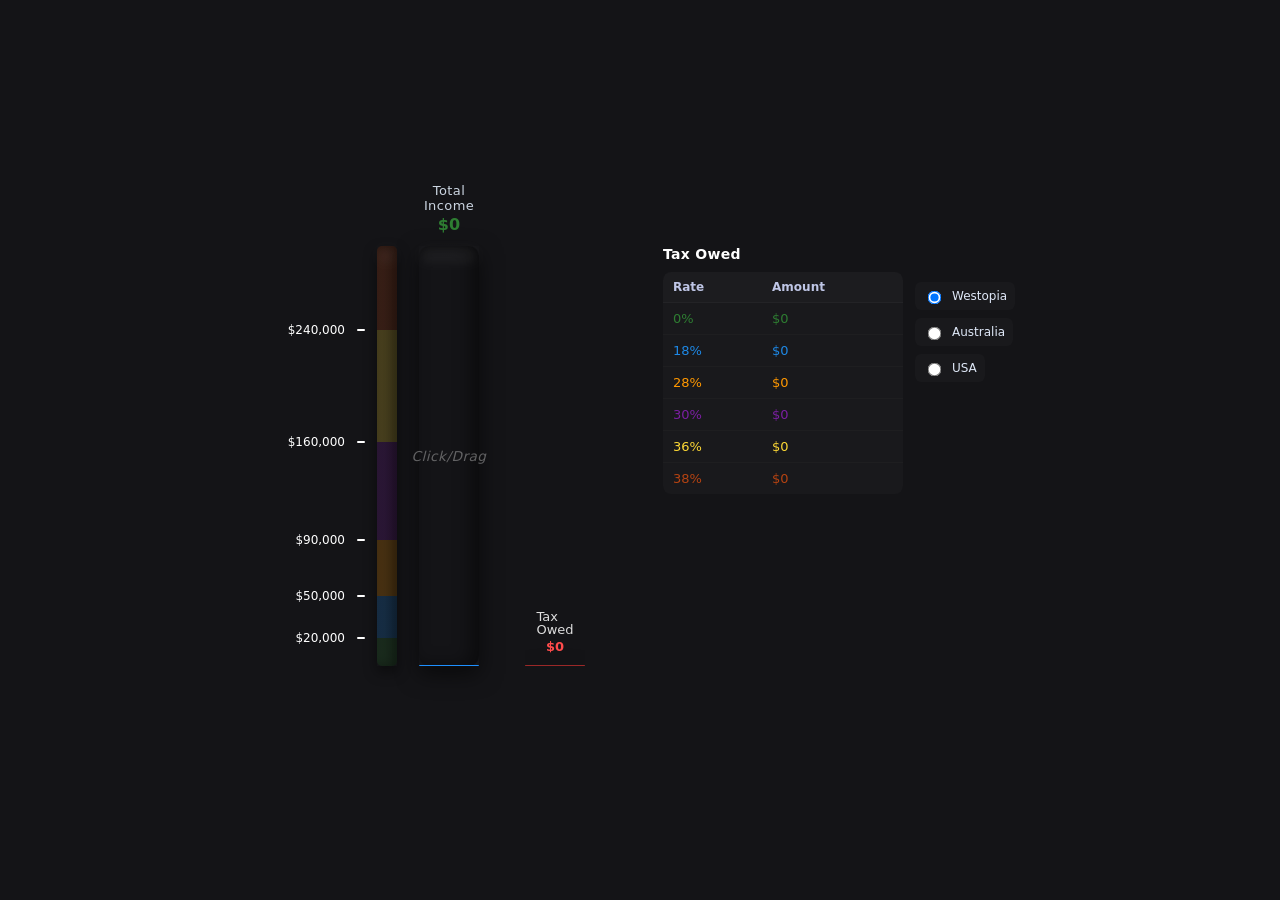
<file: index.html>
<!doctype html>
<html lang="en">
<head>
<meta charset="utf-8" />
<meta name="viewport" content="width=device-width,initial-scale=1" />
<title>Taxy — Slider</title>
<link rel="stylesheet" href="main.css">
</head>
<body>
  <div class="center">
    <div class="content">
      <!-- left: bars group includes echo, main, and tax-owed bar immediately to the right of main -->
      <div class="bars" role="group" aria-label="Taxy sliders">
        <!-- Echo bar (left) -->
        <div class="slider-wrap echo-wrap" aria-hidden="true">
          <div class="echo-ticks" aria-hidden="true">
            <div class="tick-item" data-value="0"><div class="tick-label">$0</div><div class="tick"></div></div>
            <div class="tick-item" data-value="24000"><div class="tick-label">$24,000</div><div class="tick"></div></div>
            <div class="tick-item" data-value="62000"><div class="tick-label">$62,000</div><div class="tick"></div></div>
            <div class="tick-item" data-value="140000"><div class="tick-label">$140,000</div><div class="tick"></div></div>
            <div class="tick-item" data-value="196000"><div class="tick-label">$196,000</div><div class="tick"></div></div>
            <div class="tick-item" data-value="244000"><div class="tick-label">$244,000</div><div class="tick"></div></div>
          </div>
          <input id="echoSlider" class="vertical echo" type="range" min="0" max="260000" step="100" value="0" aria-label="Echo slider">
        </div>

        <!-- Main bar (center) -->
        <div class="slider-column" role="group" aria-label="Taxy main slider container">
          <div class="label-block" aria-hidden="true">
            <div class="label-title">Total Income</div>
            <div id="incomeValue" class="income-value">$0</div>
          </div>
          <div class="slider-wrap">
            <input id="taxySlider" class="vertical main" type="range" min="0" max="260000" step="100" value="0" aria-label="Taxy vertical slider">
          </div>
        </div>

        <!-- Tax owed visual bar: immediately to the right of the main bar -->
        <div class="tax-owed-column" aria-hidden="true">
          <div class="tax-owed-wrap" aria-hidden="true">
            <!-- absolute positioned red fill anchored at bottom (only filled portion visible) -->
            <div id="taxOwedFill" class="tax-owed-fill" style="height:0%" role="progressbar" aria-valuemin="0" aria-valuemax="100" aria-valuenow="0" aria-label="Tax owed fill"></div>

            <!-- combined label + value that moves together above the filled area (hidden when tax = 0) -->
            <div id="taxOwedIndicator" class="tax-owed-indicator" aria-hidden="true" style="display:none">
              <div class="tax-owed-label">Tax Owed</div>
              <div id="taxOwedValue" class="tax-owed-value">$0</div>
            </div>
          </div>
        </div>
      </div>

      <!-- Tax table panel to the right -->
      <aside class="tax-panel" aria-label="Tax owed panel">
        <div class="tax-heading">Tax Owed</div>
        <div id="systemSwitch" class="system-switch" aria-label="Tax systems"></div>
        <table class="tax-table" aria-label="Tax owed table">
          <thead>
            <tr><th>Rate</th><th>Amount</th></tr>
          </thead>
          <tbody id="taxTableBody">
            <!-- JS will populate rows (highest → lowest) -->
          </tbody>
        </table>
      </aside>
    </div>
  </div>

<script src="main.js" defer></script>
</body>
</html>
</file>
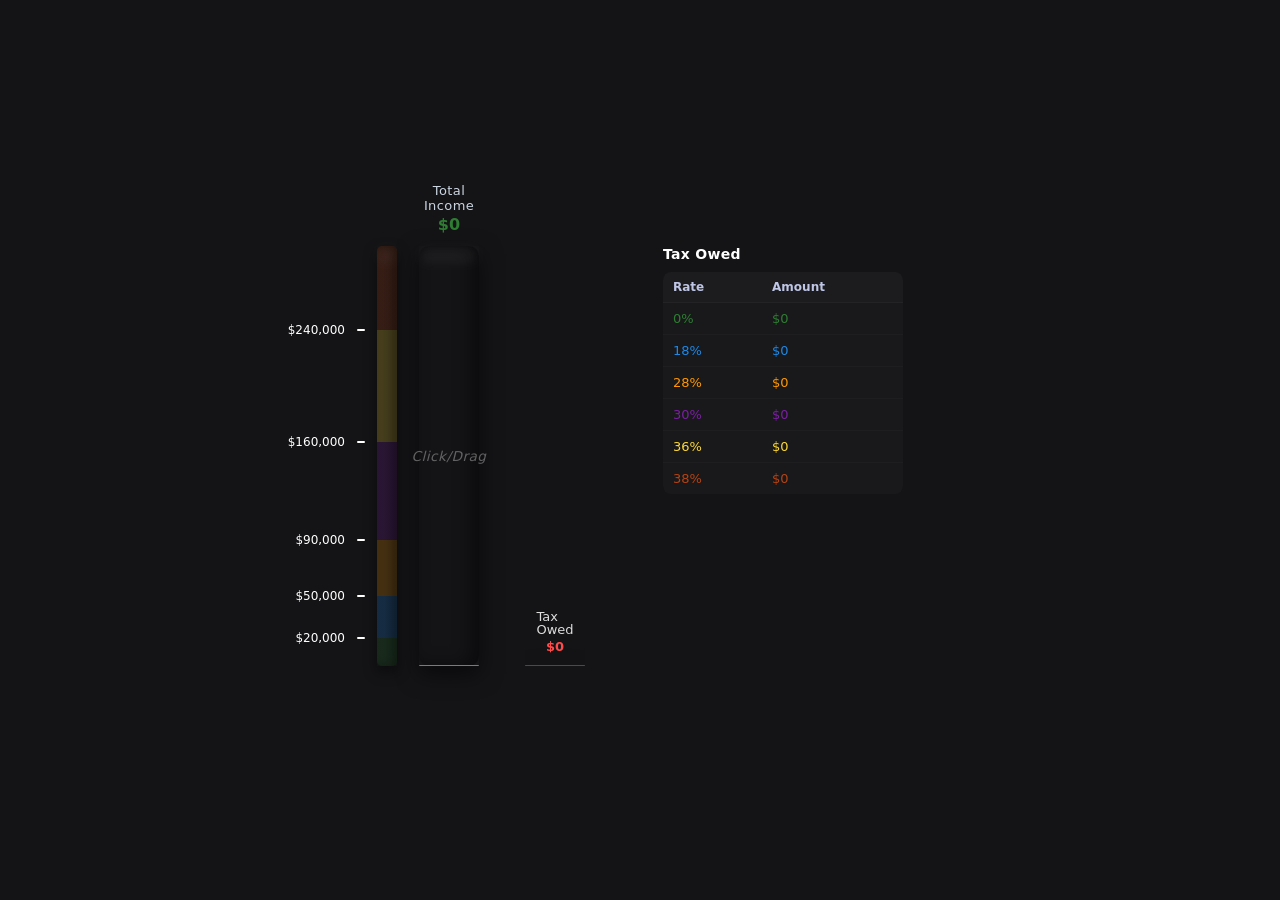
<file: main.html>
<!doctype html>
<html lang="en">
<head>
<meta charset="utf-8" />
<meta name="viewport" content="width=device-width,initial-scale=1" />
<title>Taxy — Slider</title>
<link rel="stylesheet" href="main.css">
</head>
<body>
  <div class="center">
    <div class="content">
      <!-- left: bars group includes echo, main, and tax-owed bar immediately to the right of main -->
      <div class="bars" role="group" aria-label="Taxy sliders">
        <!-- Echo bar (left) -->
        <div class="slider-wrap echo-wrap" aria-hidden="true">
          <div class="echo-ticks" aria-hidden="true">
            <div class="tick-item" data-value="0"><div class="tick-label">$0</div><div class="tick"></div></div>
            <div class="tick-item" data-value="24000"><div class="tick-label">$24,000</div><div class="tick"></div></div>
            <div class="tick-item" data-value="62000"><div class="tick-label">$62,000</div><div class="tick"></div></div>
            <div class="tick-item" data-value="140000"><div class="tick-label">$140,000</div><div class="tick"></div></div>
            <div class="tick-item" data-value="196000"><div class="tick-label">$196,000</div><div class="tick"></div></div>
            <div class="tick-item" data-value="244000"><div class="tick-label">$244,000</div><div class="tick"></div></div>
          </div>
          <input id="echoSlider" class="vertical echo" type="range" min="0" max="260000" step="100" value="0" aria-label="Echo slider">
        </div>

        <!-- Main bar (center) -->
        <div class="slider-column" role="group" aria-label="Taxy main slider container">
          <div class="label-block" aria-hidden="true">
            <div class="label-title">Total Income</div>
            <div id="incomeValue" class="income-value">$0</div>
          </div>
          <div class="slider-wrap">
            <input id="taxySlider" class="vertical main" type="range" min="0" max="260000" step="100" value="0" aria-label="Taxy vertical slider">
          </div>
        </div>

        <!-- Tax owed visual bar: immediately to the right of the main bar -->
        <div class="tax-owed-column" aria-hidden="true">
          <div class="tax-owed-wrap" aria-hidden="true">
            <!-- absolute positioned red fill anchored at bottom (only filled portion visible) -->
            <div id="taxOwedFill" class="tax-owed-fill" style="height:0%" role="progressbar" aria-valuemin="0" aria-valuemax="100" aria-valuenow="0" aria-label="Tax owed fill"></div>

            <!-- combined label + value that moves together above the filled area (hidden when tax = 0) -->
            <div id="taxOwedIndicator" class="tax-owed-indicator" aria-hidden="true" style="display:none">
              <div class="tax-owed-label">Tax Owed</div>
              <div id="taxOwedValue" class="tax-owed-value">$0</div>
            </div>
          </div>
        </div>
      </div>

      <!-- Tax table panel to the right -->
      <aside class="tax-panel" aria-label="Tax owed panel">
        <div class="tax-heading">Tax Owed</div>
        <table class="tax-table" aria-label="Tax owed table">
          <thead>
            <tr><th>Rate</th><th>Amount</th></tr>
          </thead>
          <tbody id="taxTableBody">
            <!-- JS will populate rows (highest → lowest) -->
          </tbody>
        </table>
      </aside>
    </div>
  </div>

<script src="main.js" defer></script>
</body>
</html>
</file>
<file: main.css>
:root{
  --bg-dark: #141417;
  --track-light: #9e9e9e;              /* darker grey for unfilled */
  --track-light-alpha: rgba(158,158,158,0.2); /* 20% opacity unfilled */
  --fill-blue: #1e90ff; /* bright blue */
  --echo-green: #2e7d32; /* green for echo bar */
}

html,body{height:100%;margin:0;background:var(--bg-dark);color:#eee;font-family:system-ui,Segoe UI,Arial;}

.center {
  min-height:100vh;
  /* allow the page to grow/scroll when sliders are taller than the viewport */
  overflow: auto;
  display:flex;
  align-items:center;
  justify-content:center;
}

/* container holding both bars, echo on the left */
.bars {
  display:flex;
  gap:22px;               /* space between echo and main (updated) */
  align-items: flex-end; /* baseline alignment so bars and tax-owed align at bottom */
  justify-content:center;
  margin-top: 12px;       /* margin instead of padding so labels don't push bars down */
}

/* visual container for each vertical slider */
.slider-wrap {
  width: 60px;         /* visual width of the vertical slider (main) */
  height: 420px;       /* visual height of the vertical slider */
  display:flex;
  align-items:center;
  justify-content:center;
  /* single-purpose container for the track only (label moved out) */
  position: relative;
  transition: transform 160ms ease, box-shadow 160ms ease;
  /* subtle drop shadow to lift the bar */
  box-shadow: 0 8px 22px rgba(0,0,0,0.55);
}

/* Slightly smaller shadow & lift for the echo container */
.slider-wrap.echo-wrap {
  width: 20px;
  box-shadow: 0 6px 14px rgba(0,0,0,0.45);
  transition: transform 160ms ease, box-shadow 160ms ease;
}

/* ticks to the left of the echo bar */
.echo-ticks {
  position: absolute;
  /* place ticks 12px to left of the echo bar */
  right: calc(100% + 12px);
  top: 0;
  height: 100%;
  width: 8px; /* base width for alignment; labels will overflow to the left */
  overflow: visible;
  pointer-events: none;
}
/* each tick item holds the horizontal dash and its left label */
.echo-ticks .tick-item {
  position: absolute;
  right: 0;
  display: flex;
  align-items: center;
  gap: 12px;              /* 12px distance between label and dash */
  white-space: nowrap;
  transform: translateY(-50%); /* center vertically at the given top position */
}
.echo-ticks .tick {
  width: 8px;
  height: 2px;
  background: #fff;
  border-radius: 1px;
  flex: 0 0 auto;
}
.echo-ticks .tick-label {
  color: #fff;
  font-size: 12px;
  line-height: 1;
  margin: 0;
  padding: 0;
}

/* decorative highlight (top bevel) — positioned above the track,
   uses pointer-events:none so it doesn't interfere with dragging. */
.slider-wrap::after {
  content: "";
  position: absolute;
  left: 50%;
  transform: translateX(-50%);
  width: calc(100% - 8px);
  height: 10px;
  top: 6px;
  border-radius: 8px;
  pointer-events: none;
  background: linear-gradient(180deg, rgba(255,255,255,0.14), rgba(255,255,255,0));
  mix-blend-mode: screen;
  filter: blur(6px);
  opacity: 0.9;
}

/* hover / active lift to emphasize "raised" effect */
.slider-wrap:hover {
  /* keep the static shadow but do not move the bar on hover */
  transform: none;
  box-shadow: 0 8px 22px rgba(0,0,0,0.55);
}

/* column that contains the track; label is absolutely positioned so it doesn't affect bar alignment */
.slider-column {
  width: 60px;
  height: 420px; /* same fixed height as .slider-wrap so bars always match exactly */
  display: flex;
  align-items: center;
  justify-content: center;
  position: relative; /* label will be positioned above without changing layout */
}

/* label positioned above the bar (doesn't change bar vertical position).
   bottom: calc(100% + 12px) ensures the label's bottom sits at least 12px above the top of the bar */
.label-block {
  position: absolute;
  bottom: calc(100% + 12px);
  left: 50%;
  transform: translateX(-50%);
  text-align: center;
  color: #ddd;
  pointer-events: none;
}
.label-title { font-size: 13px; color: #cbd5e1; letter-spacing: 0.4px; }
.income-value { font-size: 16px; font-weight: 600; color: #fff; margin-top: 2px; }

/* narrower echo container */
.slider-wrap.echo-wrap {
  width: 20px;         /* echo bar width as requested */
}

/* rotated range to make it vertical.
   width represents the visual height after rotation */
input[type="range"].vertical{
  -webkit-appearance: none;
  appearance: none;
  background: transparent; /* gradient set by JS */
  outline: none;
  /* allow horizontal pan for slider interaction but prevent vertical page scroll while touching */
  touch-action: pan-x;
  /* prevent the input from shrinking inside the 60px .slider-wrap */
  flex: 0 0 auto;
  width: 420px;   /* visual height */
  max-width: none;
  height: 60px;   /* visual thickness (becomes width after rotation) */
  transform: rotate(-90deg);
  cursor: pointer;
  border-radius: 10px; /* rounded corners for main track background */
  /* inner shadow to give thickness to the track itself */
  box-shadow: inset 0 -8px 18px rgba(0,0,0,0.45);
  transition: box-shadow 120ms ease;
}

/* echo input uses a thinner track (matches echo width) */
input[type="range"].vertical.echo{
  height: 20px;   /* echo thickness (becomes width after rotation) */
  box-shadow: inset 0 -6px 12px rgba(0,0,0,0.35);
}

/* track - transparent because background handled in JS */
input[type="range"].vertical::-webkit-slider-runnable-track{
  height: 60px;
  background: transparent;
  border-radius: 10px;
}
input[type="range"].vertical::-moz-range-track{
  height: 60px;
  background: transparent;
  border-radius: 10px;
}

/* echo track variants */
input[type="range"].vertical.echo::-webkit-slider-runnable-track{
  height: 20px;
  background: transparent;
  border-radius: 5px;
}
input[type="range"].vertical.echo::-moz-range-track{
  height: 20px;
  background: transparent;
  border-radius: 5px;
}

/* remove visible "buttons" (thumbs) visually while keeping control draggable */
input[type="range"].vertical::-webkit-slider-thumb{
  -webkit-appearance: none;
  width: 1px;
  height: 1px;
  background: transparent;
  border: none;
  box-shadow: none;
  margin-top: 0;
  opacity: 0;
}
input[type="range"].vertical::-moz-range-thumb{
  width: 1px;
  height: 1px;
  background: transparent;
  border: none;
  box-shadow: none;
  opacity: 0;
}

/* make echo non-interactive (mouse won't drag it) but still visible */
input.vertical.echo {
  pointer-events: none;
}

/* make echo background corners slightly smaller */
input[type="range"].vertical.echo {
  border-radius: 5px;
}

/* layout wrap for bars + panel */
.content {
  display: flex;
  align-items: flex-start;
  gap: 24px;
}

/* tax panel */
.tax-panel {
  min-width: 240px;
  color: #e6eef8;
  display: flex;
  flex-direction: column;
  gap: 10px;
  align-items: stretch;
  margin-top: 12px;
  margin-left: 54px; /* Shift the entire tax table element 54px to the right */
  position: relative; /* allow absolutely-positioned system switch */
}

.tax-heading {
  font-size: 14px;
  font-weight: 700;
  color: #ffffff;
  letter-spacing: 0.3px;
}

/* table styling */
.tax-table {
  width: 100%;
  border-collapse: collapse;
  background: rgba(255,255,255,0.02);
  border-radius: 8px;
  overflow: hidden;
}

.tax-table thead th {
  text-align: left;
  padding: 8px 10px;
  font-size: 12px;
  color: #bfc6e6;
  background: rgba(255,255,255,0.01);
  border-bottom: 1px solid rgba(255,255,255,0.03);
}

.tax-table tbody td {
  padding: 8px 10px;
  font-size: 13px;
  color: #cfd8e6;
  border-bottom: 1px solid rgba(255,255,255,0.02);
}

/* System switch radios (stacked vertically to the right) */
.system-switch {
  position: absolute;
  left: calc(100% + 12px); /* place to the right of the tax panel with 12px gap */
  top: 36px;
  display: flex;
  flex-direction: column;
  gap: 8px;
  align-items: flex-start;
  pointer-events: auto;
  z-index: 2; /* sit above other content */
}
.system-switch label {
  display: inline-flex;
  align-items: center;
  gap: 8px;
  padding: 6px 8px;
  background: rgba(255,255,255,0.02);
  border-radius: 6px;
  font-size: 12px;
  color: #dfe8f8;
}
.system-switch input[type="radio"] { transform: scale(1.05); }

/* small utility for screen-reader-only text */
.visually-hidden { position: absolute !important; height: 1px; width: 1px; overflow: hidden; clip: rect(1px,1px,1px,1px); white-space: nowrap; }

/* right column (amount) will be colored inline by JS to match bracket color */
.tax-table tbody tr:last-child td { border-bottom: none; }

/* tax owed column placed immediately to the right of the main bar */
.tax-owed-column {
  margin-left: 24px;        /* visual gap from main bar */
  width: 60px;              /* same width as main slider */
  display: flex;
  flex-direction: column;
  align-items: center;
  gap: 8px;
  pointer-events: none;
}

/* container for the red fill; anchor at bottom so fill grows upward.
   transparent background so unfilled portion is not shown. */
.tax-owed-wrap {
  width: 60px;
  height: 420px;               /* same height as sliders */
  position: relative;          /* important: fill & indicator are absolutely positioned */
  display: block;
  /* no box-shadow or visible background on the container:
     the filled element alone will show the shadow when visible */
  overflow: hidden;            /* hide unfilled area */
  background: transparent;
  border-radius: 0;
}

/* the visible red fill; anchored to bottom */
.tax-owed-fill {
  position: absolute;
  left: 0;
  bottom: 0;
  width: 100%;
  background: linear-gradient(180deg,#ff4b4b,#d32f2f);
  border-radius: 10px 10px 0 0; /* top corners rounded, bottom flat */
  /* outer shadow gives the raised effect only when the fill exists.
     also keep an inset shadow for depth. */
  box-shadow: 0 8px 22px rgba(0,0,0,0.55), inset 0 -8px 18px rgba(0,0,0,0.35);
  transition: height 140ms linear;
  height: 0%;
  display: none; /* hidden until tax > 0 */
}

/* combined indicator (label + value) that follows top of fill */
.tax-owed-indicator {
  position: absolute;
  left: 50%;
  transform: translateX(-50%);
  display: flex;
  flex-direction: column;
  align-items: center;
  gap: 4px;
  pointer-events: none;
  /* bottom is set dynamically by JS so indicator sits above fill with a gap */
}

.tax-owed-label {
  color: #ddd;
  font-size: 13px;
  line-height: 1;
}

.tax-owed-value {
  color: #ff4b4b;
  font-weight: 700;
  font-size: 13px;
  line-height: 1;
}

/* ensure responsive layout */
@media (max-width: 860px) {
  .content { flex-direction: column; align-items:center; }
  .tax-panel { width: 100%; max-width: 420px; }
  .tax-owed-column { margin-left: 0; margin-top: 12px; }
}
</file>
